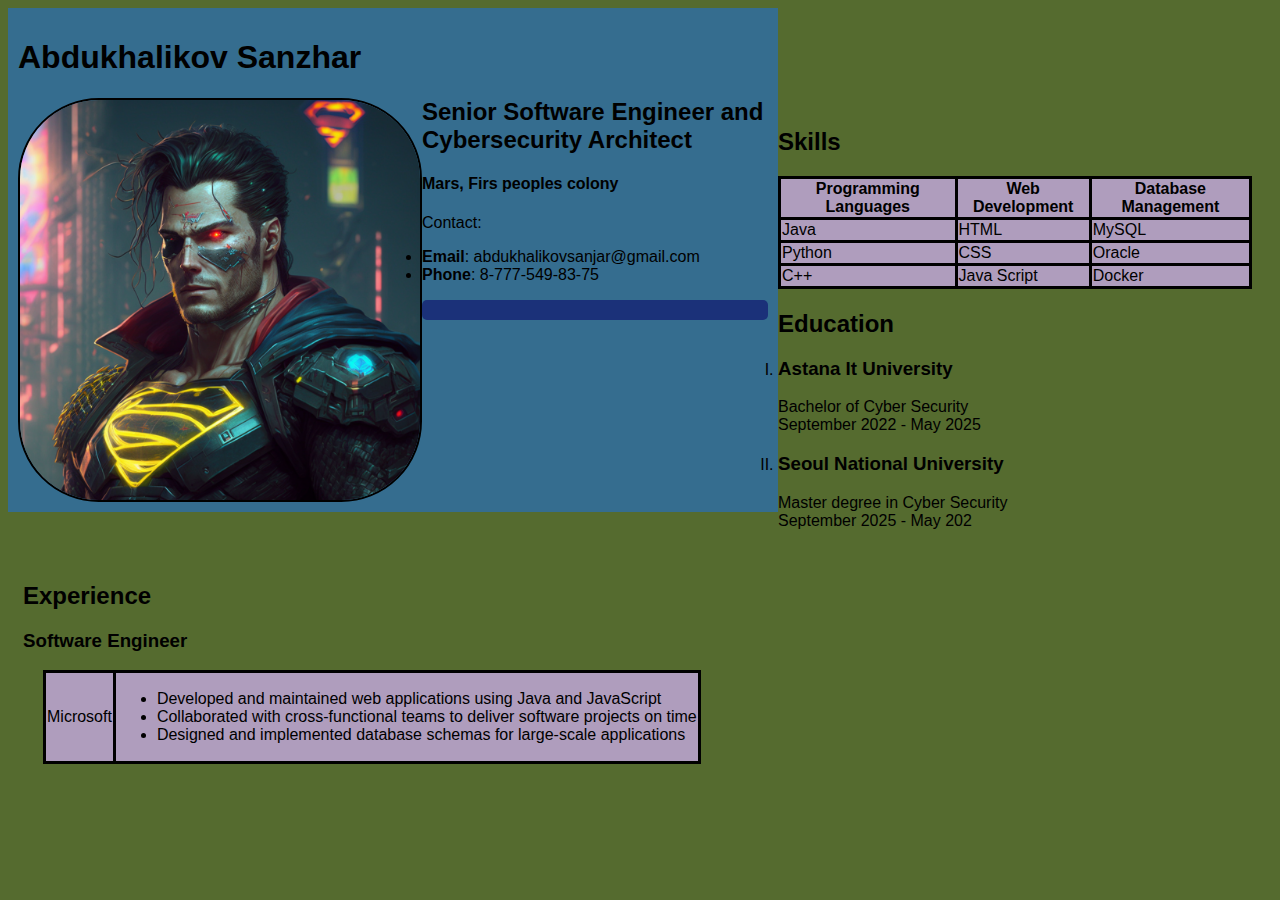
<file: Lab2HW/index.html>
<!DOCTYPE html>
<html lang="en">
<head>
    <meta charset="UTF-8">
    <link rel="stylesheet" href="style.css">
    <title>Super CV</title>
</head>
<body>
<div class="general_info">
    <div>
        <h1>Abdukhalikov Sanzhar</h1>
        <img src="Superman_in_cyberpunk_2077_.png" height="240" width="240"/>
        <h2>Senior Software Engineer and Cybersecurity Architect</h2>
        <h4>Mars, Firs peoples colony</h4>
        <p>Contact:</p>
        <ul>
            <li><strong>Email</strong>: abdukhalikovsanjar@gmail.com</li>
            <li><strong>Phone</strong>: 8-777-549-83-75</li>
        </ul>
        <hr class="new5">
    </div>
</div>
<div class="skills">
    <div>
        <h2>Skills</h2>
        <table class="center">
            <tr>
                <th>Programming Languages</th>
                <th>Web Development</th>
                <th>Database Management</th>
            </tr>
            <tr>
                <td>Java</td>
                <td>HTML</td>
                <td>MySQL</td>
            </tr>
            <tr>
                <td> Python</td>
                <td>CSS</td>
                <td>Oracle</td>
            </tr>
            <tr>
                <td>C++</td>
                <td>Java Script</td>
                <td>Docker</td>
            </tr>
        </table>
    </div>
</div>
<div class="div1">
    <div>
        <h2>Education</h2>
        <ol class="c">
            <li>
                <h3>Astana It University</h3>
                <p>Bachelor of Cyber Security<br> September 2022 - May 2025</p>
            </li>
            <li>
                <h3>Seoul National University</h3>
                <p>Master degree in Cyber Security<br> September 2025 - May 202</p>
            </li>
        </ol>
    </div>
</div>
<div class="Experience">
    <h2>Experience</h2>
    <table class="center2">
        <tr>
            <h3>Software Engineer</h3>
            <td>Microsoft</td>
            <td><ul>
                <li>Developed and maintained web applications using Java and JavaScript</li>
                <li>Collaborated with cross-functional teams to deliver software projects
                    on time</li>
                <li>Designed and implemented database schemas for large-scale
                    applications</li>
            </ul></td>
        </tr>
    </table>
</div>
</body>
</html>
</file>
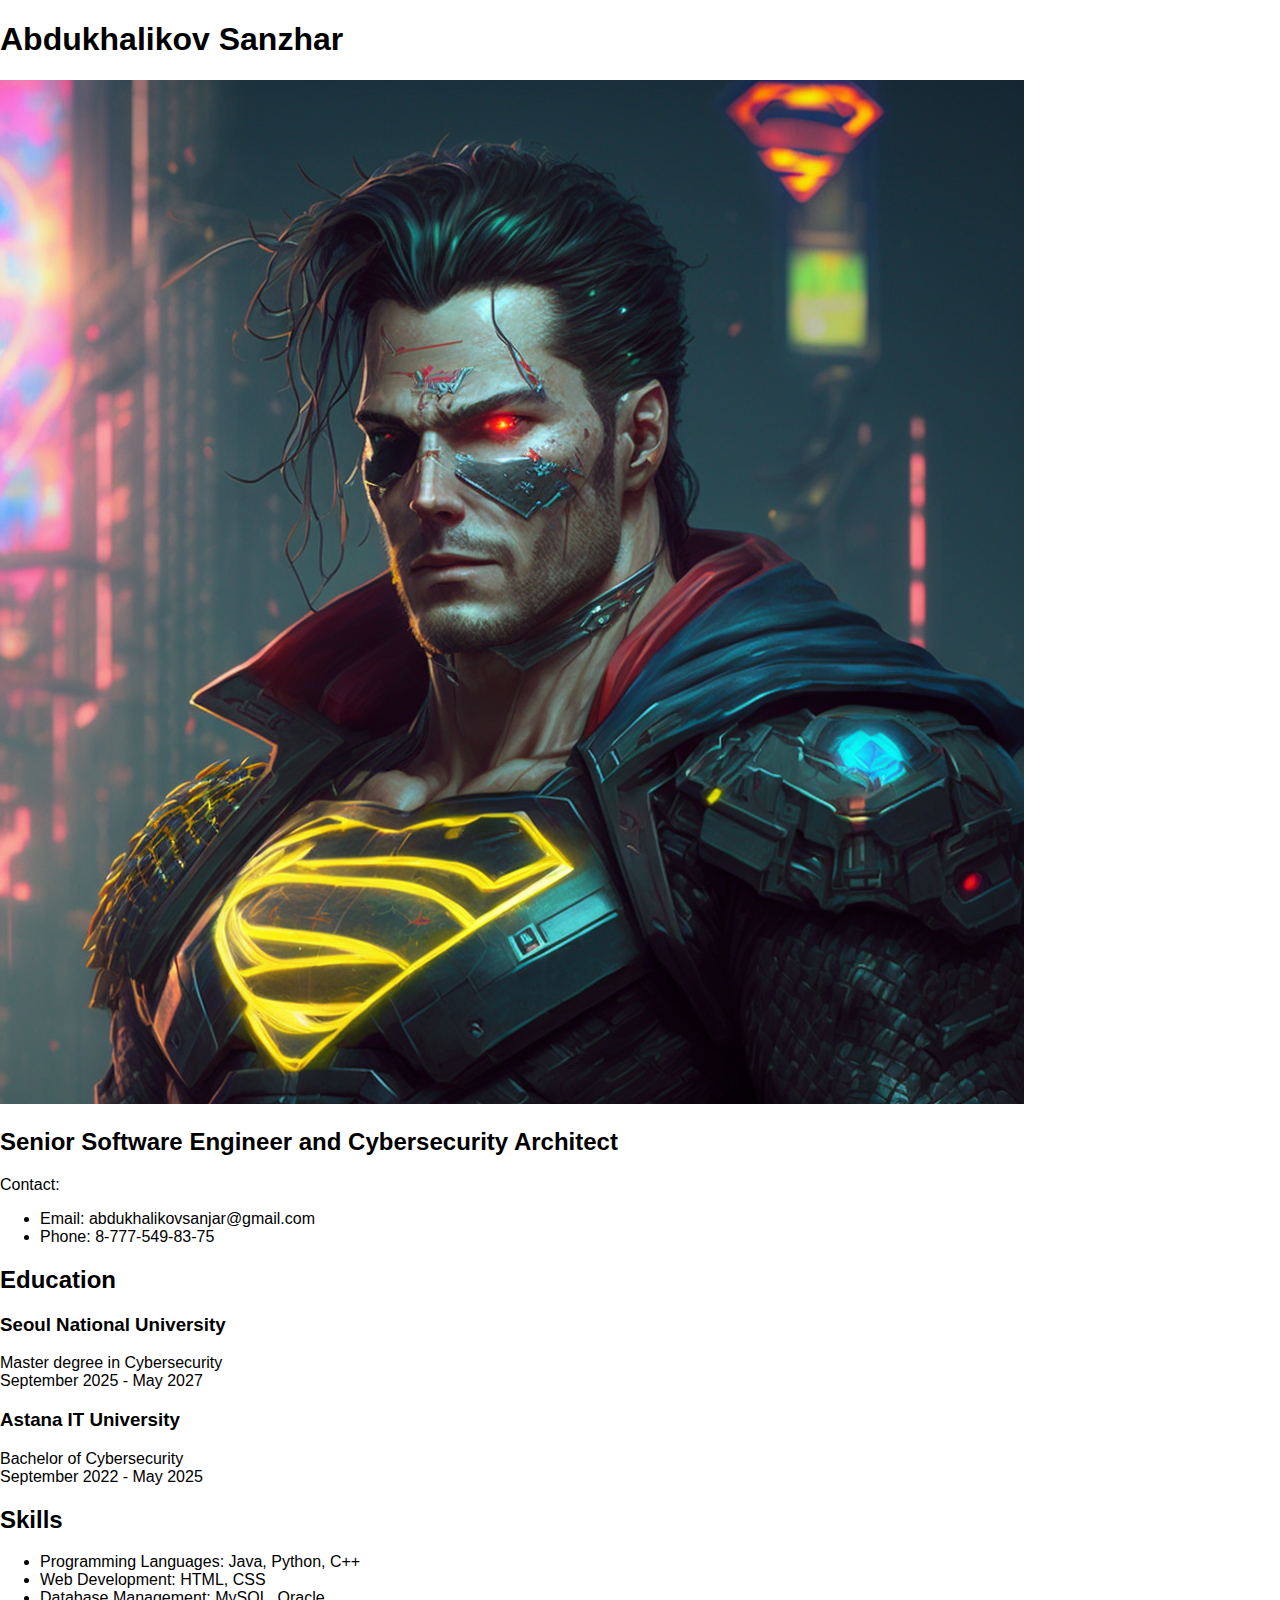
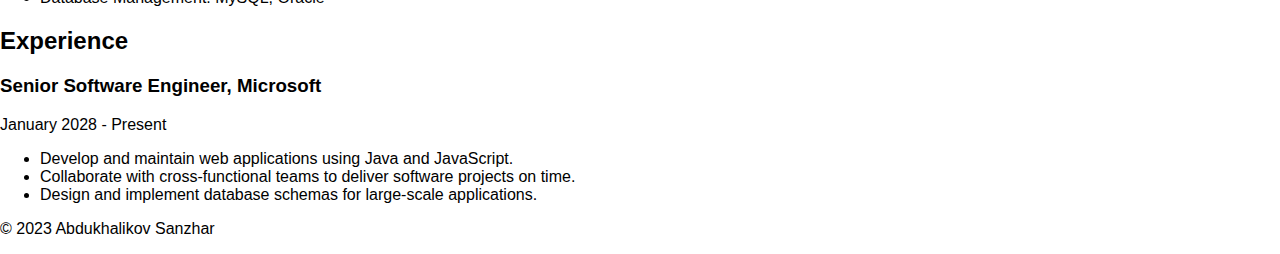
<file: untitled1/index.html>
<!DOCTYPE html>
<html lang="en">
<head>
    <meta charset="UTF-8">
    <link rel="stylesheet" href="style.css">
    <title>Super CV</title>
</head>
<body>
<header>
    <h1>Abdukhalikov Sanzhar</h1>
    <img src="Superman_in_cyberpunk_2077_.png" height="1024" width="1024" class="photo"/>
    <h2>Senior Software Engineer and Cybersecurity Architect</h2>
    <p>Contact:</p>
    <ul>
        <li>Email: abdukhalikovsanjar@gmail.com</li>
        <li>Phone: 8-777-549-83-75</li>
    </ul>
</header>

<main>
    <section>
        <h2>Education</h2>
        <article>
            <h3>Seoul National University</h3>
            <p>Master degree in Cybersecurity<br> September 2025 - May 2027</p>
        </article>
        <article>
            <h3>Astana IT University</h3>
            <p>Bachelor of Cybersecurity<br> September 2022 - May 2025</p>
        </article>
    </section>

    <section class="skills">
        <h2>Skills</h2>
        <ul>
            <li>Programming Languages: Java, Python, C++</li>
            <li>Web Development: HTML, CSS</li>
            <li>Database Management: MySQL, Oracle</li>
        </ul>
    </section>

    <section class="experience">
        <h2>Experience</h2>
        <article>
            <h3>Senior Software Engineer, Microsoft</h3>
            <p>January 2028 - Present</p>
            <ul>
                <li>Develop and maintain web applications using Java and JavaScript.</li>
                <li>Collaborate with cross-functional teams to deliver software projects on time.</li>
                <li>Design and implement database schemas for large-scale applications.</li>
            </ul>
        </article>
    </section>
</main>

<footer>
    <p>&copy; 2023 Abdukhalikov Sanzhar</p>
</footer>
</body>
</html>
</file>
<file: Lab2HW/style.css>
body {
    background-color: darkolivegreen;
    font-family: Arial;
}
.general_info{
    display: block;
    background-color: #356d8f;
    height: auto;
    width: 750px;
    float: left;
    padding: 10px;
}
.skills{
    padding-top: 100px;
    height: auto;
    width: auto;
    float: bottom;
}
.div1{
    display: block;
    height: auto;
    clear: bottom;
    padding: 1px;
}
.Experience{
    height: auto;
    clear: left;
    padding: 15px;
}
hr.new5 {
    border: 10px solid #1b3179;
    border-radius: 5px;
}
ol.c {list-style-type: upper-roman;}

table, th, td, tr {
    border: 3px solid black;
    border-collapse: collapse;
}

img{
    float: left;
    border: 2px solid #000;
    border-radius: 20%;
    height: 400px;
    width: 400px;
    text-align: center;
}

table.center {
    background-color: #af9dbd;
    margin-left: 20px;
    margin-right: 20px;
}

table.center2 {
    float: left;
    background-color: #af9dbd;
    margin-left: 20px;
    margin-right: 20px;
}
</file>
<file: untitled1/style.css>
body {
    font-family: Arial, sans-serif;
    margin: 0;
}
</file>
